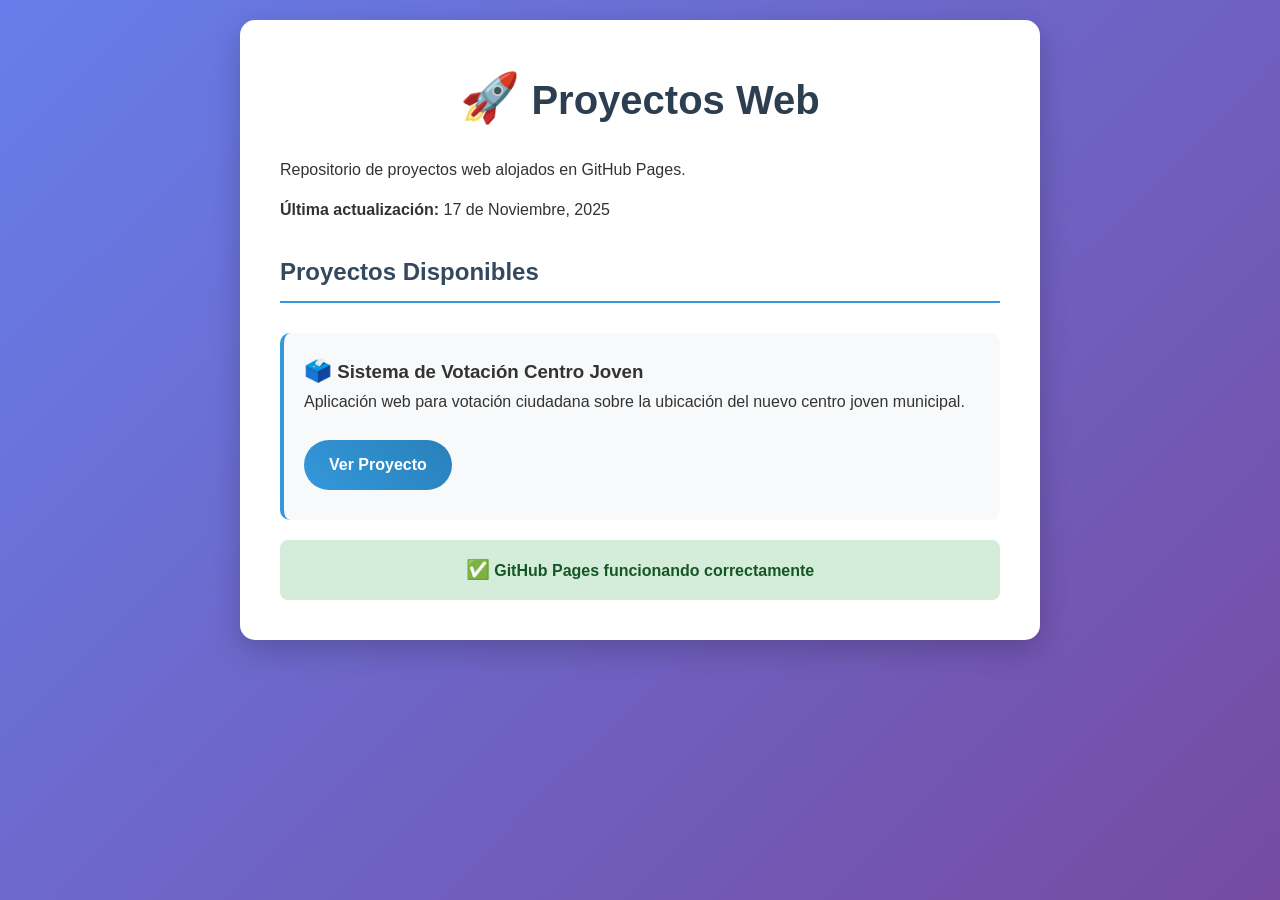
<file: index.html>
<!DOCTYPE html>
<html lang="es">
<head>
    <meta charset="UTF-8">
    <meta name="viewport" content="width=device-width, initial-scale=1.0">
    <title>Página de Prueba - GitHub Pages</title>
    <style>
        * { margin: 0; padding: 0; box-sizing: border-box; }
        body { 
            font-family: -apple-system, BlinkMacSystemFont, 'Segoe UI', Roboto, sans-serif; 
            line-height: 1.6; 
            color: #333; 
            background: linear-gradient(135deg, #667eea 0%, #764ba2 100%);
            min-height: 100vh;
            padding: 20px;
        }
        .container { 
            max-width: 800px; 
            margin: 0 auto; 
            background: white; 
            padding: 40px; 
            border-radius: 15px; 
            box-shadow: 0 10px 30px rgba(0,0,0,0.2);
        }
        h1 { 
            color: #2c3e50; 
            text-align: center; 
            margin-bottom: 20px;
            font-size: 2.5rem;
        }
        h2 {
            color: #34495e;
            margin: 30px 0 15px 0;
            border-bottom: 2px solid #3498db;
            padding-bottom: 10px;
        }
        p { margin-bottom: 15px; }
        .button { 
            display: inline-block; 
            background: linear-gradient(45deg, #3498db, #2980b9);
            color: white; 
            padding: 12px 25px; 
            text-decoration: none; 
            border-radius: 25px; 
            margin: 10px 10px 10px 0;
            transition: all 0.3s ease;
            font-weight: 600;
        }
        .button:hover { 
            transform: translateY(-2px);
            box-shadow: 0 5px 15px rgba(52, 152, 219, 0.4);
        }
        .projects {
            display: grid;
            gap: 20px;
            margin-top: 30px;
        }
        .project-card {
            background: #f8f9fa;
            padding: 20px;
            border-radius: 10px;
            border-left: 4px solid #3498db;
        }
        .status {
            background: #d4edda;
            color: #155724;
            padding: 15px;
            border-radius: 8px;
            margin-top: 20px;
            text-align: center;
            font-weight: 600;
        }
        .emoji { font-size: 1.2em; }
    </style>
</head>
<body>
    <div class="container">
        <h1><span class="emoji">🚀</span> Proyectos Web</h1>
        <p>Repositorio de proyectos web alojados en GitHub Pages.</p>
        <p><strong>Última actualización:</strong> 17 de Noviembre, 2025</p>
        
        <h2>Proyectos Disponibles</h2>
        <div class="projects">
            <div class="project-card">
                <h3><span class="emoji">🗳️</span> Sistema de Votación Centro Joven</h3>
                <p>Aplicación web para votación ciudadana sobre la ubicación del nuevo centro joven municipal.</p>
                <a href="./votacion_centro_joven.html" class="button">Ver Proyecto</a>
            </div>
        </div>
        
        <div class="status">
            <span class="emoji">✅</span> GitHub Pages funcionando correctamente
        </div>
    </div>
</body>
</html>
</file>
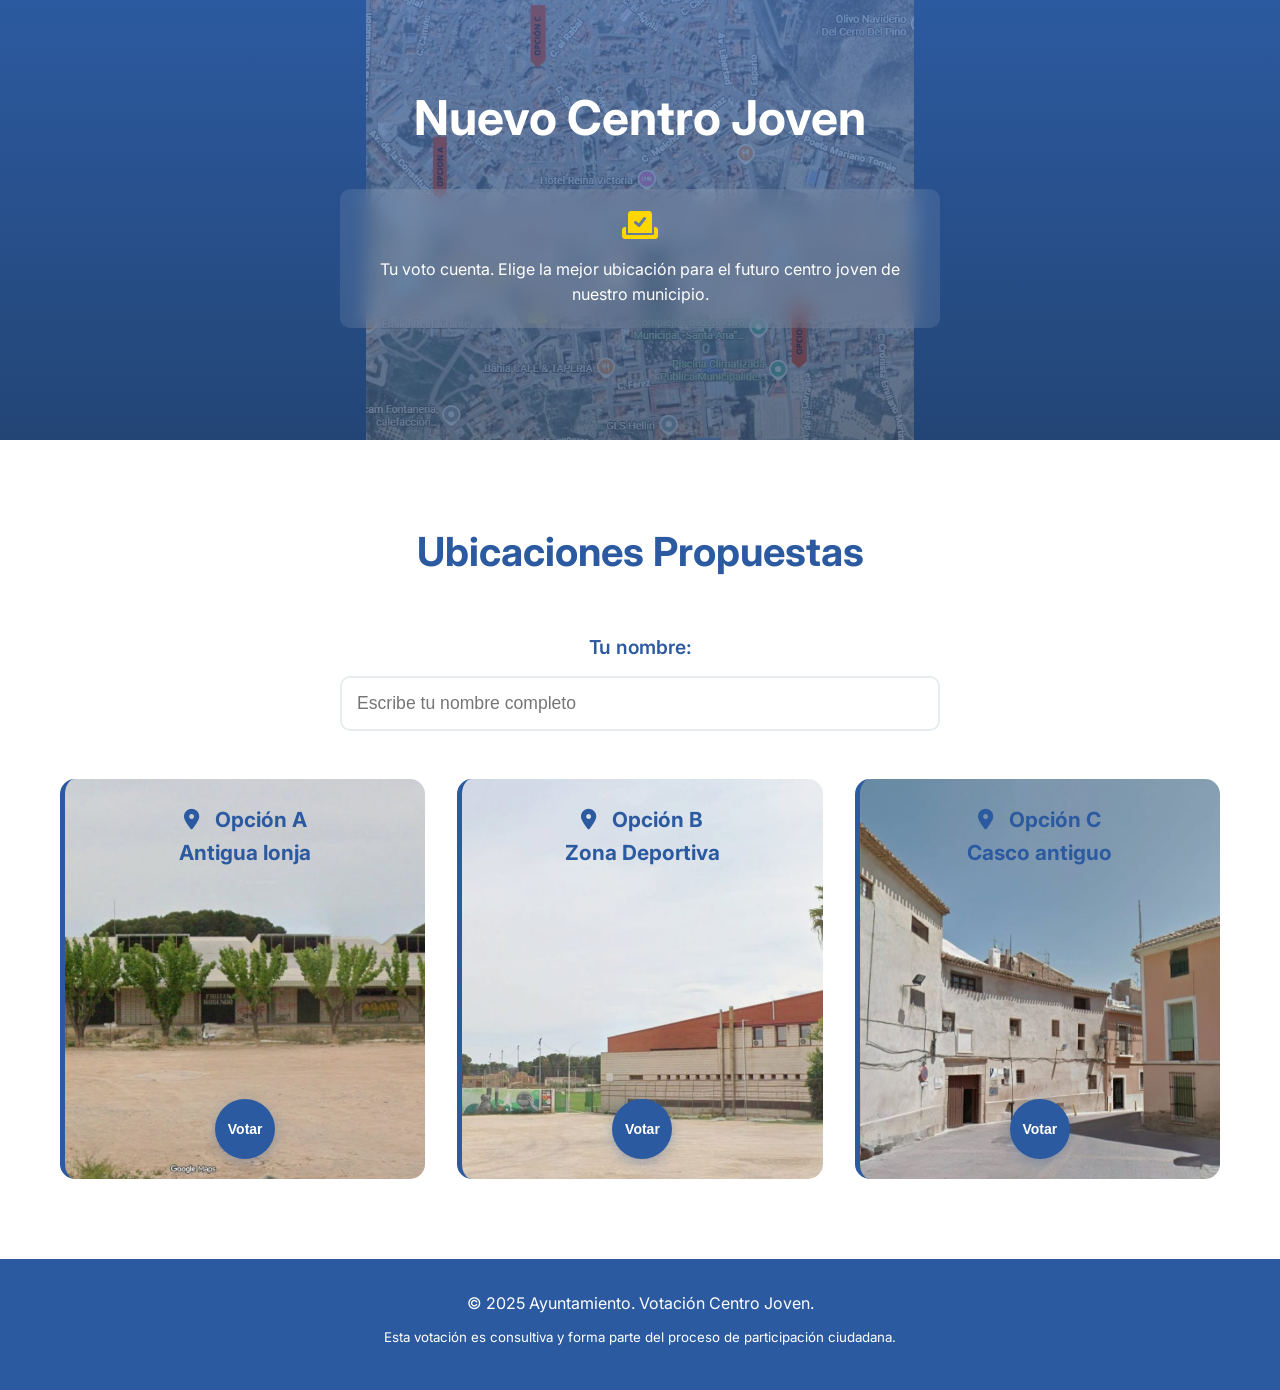
<file: votacion_centro_joven.html>
<!doctype html>
<html lang="es">
  <head>
    <meta charset="UTF-8" />
    <meta name="viewport" content="width=device-width, initial-scale=1.0" />
    <title>Votación Centro Joven - Ayuntamiento</title>
    <link rel="icon" type="image/x-icon" href="./favicon.ico">
    <link rel="stylesheet" href="./style_votacion.css" />
    <link href="https://fonts.googleapis.com/css2?family=Inter:wght@400;600;700&display=swap" rel="stylesheet" />
    <link rel="stylesheet" href="https://cdnjs.cloudflare.com/ajax/libs/font-awesome/6.0.0-beta3/css/all.min.css" />
  </head>
  <body>
    <header class="hero">
      <div class="hero-content">
        <h1>Nuevo Centro Joven</h1>
        <div class="info-box">
          <i class="fas fa-vote-yea"></i>
          <p>Tu voto cuenta. Elige la mejor ubicación para el futuro centro joven de nuestro municipio.</p>
        </div>
      </div>
    </header>

    <section id="ubicaciones" class="section locations-section">
      <div class="container">
        <h2>Ubicaciones Propuestas</h2>
        <div class="user-input-section">
          <label for="nombre-usuario">Tu nombre:</label>
          <input type="text" id="nombre-usuario" placeholder="Escribe tu nombre completo" required />
        </div>
        <div class="locations-grid">
          <div class="location-item" style="background-image: url('images/lonja.jpeg')">
            <h3><i class="fas fa-map-marker-alt"></i> Opción A <br />Antigua lonja</h3>
            <button class="vote-button" data-option="0">Votar</button>
          </div>
          <div class="location-item" style="background-image: url('images/piscina_cubierta.jpeg')">
            <h3><i class="fas fa-map-marker-alt"></i> Opción B <br />Zona Deportiva</h3>
            <button class="vote-button" data-option="1">Votar</button>
          </div>
          <div class="location-item" style="background-image: url('images/casco_antiguo.jpeg')">
            <h3><i class="fas fa-map-marker-alt"></i> Opción C <br />Casco antiguo</h3>
            <button class="vote-button" data-option="2">Votar</button>
          </div>
        </div>
      </div>
    </section>

    <section id="votacion" class="section voting-section">
      <div class="container">
        <h2>Emite tu Voto</h2>
        <p>Selecciona tu ubicación preferida para el nuevo centro joven. Solo puedes votar una vez.</p>

        <div id="already-voted" class="already-voted" style="display: none">
          <div class="message-box warning">
            <i class="fas fa-check-circle"></i>
            <h3>Ya has votado</h3>
            <p>Tu voto ha sido registrado correctamente. Gracias por tu participación.</p>
          </div>
        </div>

        <div class="voting-form" id="voting-form-container">
          <form
            id="voting-form"
            action="https://script.google.com/macros/s/AKfycbwHVqJvYClO0NNzn_7xAsB2CUXreSaaaefHEHshpS2HTexaEfC-rGD0W6YgdqSwv8XGVA/exec"
            method="POST"
          >
            <input type="hidden" id="timestamp" name="timestamp" />
            <input type="hidden" id="vote_hash" name="vote_hash" />

            <div class="form-group">
              <label for="nombre">Nombre Completo:</label>
              <input type="text" id="Nombre" name="Nombre" required />
            </div>

            <div class="form-group radio-group">
              <label>Selecciona tu ubicación preferida:</label>
              <div class="vote-options">
                <div class="vote-option">
                  <input type="radio" id="opcion-a" name="ubicacion" value="Centro Histórico" required />
                  <label for="opcion-a">
                    <div class="option-content">
                      <strong>Opción A: Centro Histórico</strong>
                      <span>Plaza Mayor, junto al Ayuntamiento</span>
                    </div>
                  </label>
                </div>
                <div class="vote-option">
                  <input type="radio" id="opcion-b" name="ubicacion" value="Zona Deportiva" required />
                  <label for="opcion-b">
                    <div class="option-content">
                      <strong>Opción B: Zona Deportiva</strong>
                      <span>Junto al Polideportivo Municipal</span>
                    </div>
                  </label>
                </div>
                <div class="vote-option">
                  <input type="radio" id="opcion-c" name="ubicacion" value="Parque Norte" required />
                  <label for="opcion-c">
                    <div class="option-content">
                      <strong>Opción C: Parque Norte</strong>
                      <span>Parque Municipal Norte</span>
                    </div>
                  </label>
                </div>
              </div>
            </div>

            <div class="form-group">
              <label for="comentarios">Comentarios adicionales (opcional):</label>
              <textarea
                id="comentarios"
                name="comentarios"
                rows="3"
                placeholder="Comparte tu opinión sobre la ubicación elegida..."
              ></textarea>
            </div>

            <button type="submit" class="button">Enviar Voto</button>
            <p id="form-message" class="form-message"></p>
          </form>
        </div>
      </div>
    </section>

    <footer>
      <div class="container">
        <p>&copy; 2025 Ayuntamiento. Votación Centro Joven.</p>
        <p><small>Esta votación es consultiva y forma parte del proceso de participación ciudadana.</small></p>
      </div>
    </footer>

    <div id="toast" class="toast"></div>

    <script src="./script_votacion.js"></script>
  </body>
</html>
</file>
<file: style_votacion.css>
/* Reset y configuración base */
* {
  margin: 0;
  padding: 0;
  box-sizing: border-box;
}

body {
  font-family: 'Inter', sans-serif;
  line-height: 1.6;
  color: #333;
  background-color: #f8f9fa;
}

.container {
  max-width: 1200px;
  margin: 0 auto;
  padding: 0 20px;
}

/* Header */
.hero {
  background-color: #2c5aa0;
  background-image:
    linear-gradient(rgba(44, 90, 160, 0.65), rgba(30, 58, 95, 0.65)),
    url('images/mapa.jpeg');
  background-position: center;
  background-size: contain;
  background-repeat: no-repeat;
  color: white;
  padding: 80px 0;
  text-align: center;
}

.hero-content h1 {
  font-size: 3rem;
  font-weight: 700;
  margin-bottom: 1rem;
}

.subtitle {
  font-size: 1.3rem;
  margin-bottom: 2rem;
  opacity: 0.9;
}

.info-box {
  background: rgba(255, 255, 255, 0.1);
  padding: 20px;
  border-radius: 10px;
  margin: 2rem auto;
  max-width: 600px;
  backdrop-filter: blur(10px);
}

.info-box i {
  font-size: 2rem;
  margin-bottom: 1rem;
  color: #ffd700;
}

/* Botones */
.button {
  display: inline-block;
  background: #ffd700;
  color: #2c5aa0;
  padding: 15px 30px;
  text-decoration: none;
  border-radius: 50px;
  font-weight: 600;
  transition: all 0.3s ease;
  border: none;
  cursor: pointer;
  font-size: 1.1rem;
}

.button:hover {
  background: #ffed4e;
  transform: translateY(-2px);
  box-shadow: 0 5px 15px rgba(255, 215, 0, 0.4);
}

/* Secciones */
.section {
  padding: 80px 0;
}

.section h2 {
  text-align: center;
  font-size: 2.5rem;
  margin-bottom: 3rem;
  color: #2c5aa0;
}

/* Ubicaciones */
.locations-section {
  background: white;
}

.user-input-section {
  max-width: 600px;
  margin: 0 auto 3rem;
  text-align: center;
}

.user-input-section label {
  display: block;
  margin-bottom: 0.8rem;
  font-weight: 600;
  color: #2c5aa0;
  font-size: 1.2rem;
}

.user-input-section input {
  width: 100%;
  padding: 15px;
  border: 2px solid #e9ecef;
  border-radius: 10px;
  font-size: 1.1rem;
  transition: border-color 0.3s ease;
}

.user-input-section input:focus {
  outline: none;
  border-color: #2c5aa0;
}

.locations-grid {
  display: grid;
  grid-template-columns: repeat(auto-fit, minmax(350px, 1fr));
  gap: 2rem;
  margin-top: 2rem;
}

.location-item {
  background: #f8f9fa;
  padding: 0;
  border-radius: 15px;
  border-left: 5px solid #2c5aa0;
  transition: transform 0.3s ease;
  overflow: hidden;
  background-size: cover;
  background-position: center;
  min-height: 400px;
  display: flex;
  flex-direction: column;
  justify-content: space-between;
}

.vote-button {
  background: #2c5aa0;
  color: white;
  border: none;
  width: 60px;
  height: 60px;
  border-radius: 50%;
  font-size: 14px;
  font-weight: 600;
  cursor: pointer;
  transition: all 0.3s ease;
  margin: 20px auto;
  display: flex;
  align-items: center;
  justify-content: center;
  box-shadow: 0 4px 12px rgba(44, 90, 160, 0.3);
}

.vote-button:hover {
  background: #1e3a5f;
  transform: scale(1.1);
  box-shadow: 0 6px 20px rgba(44, 90, 160, 0.4);
}

.vote-button:active {
  transform: scale(0.95);
}

/* Toast notifications */
.toast {
  position: fixed;
  top: 20px;
  right: 20px;
  background: #2c5aa0;
  color: white;
  padding: 15px 20px;
  border-radius: 8px;
  box-shadow: 0 4px 12px rgba(0, 0, 0, 0.15);
  transform: translateX(400px);
  transition: transform 0.3s ease;
  z-index: 1000;
  max-width: 300px;
}

.toast.show {
  transform: translateX(0);
}

.toast.success {
  background: #28a745;
}

.toast.warning {
  background: #ffc107;
  color: #333;
}

.location-item:hover {
  transform: translateY(-5px);
  box-shadow: 0 10px 30px rgba(0, 0, 0, 0.1);
}

.location-item.selected {
  border-left: 5px solid #ffd700;
  box-shadow: 0 10px 30px rgba(44, 90, 160, 0.3);
  transform: scale(1.05);
}

.location-item h3 {
  color: #2c5aa0;
  margin-bottom: 1rem;
  font-size: 1.3rem;
  text-align: center;
  padding: 1.5rem 2rem 0;
}

.location-item h3 i {
  margin-right: 10px;
}

.location-details {
  padding: 0 2rem 2rem;
}

.location-details p {
  margin-bottom: 0.5rem;
}

.location-details strong {
  color: #2c5aa0;
}

/* Sección de votación */
.voting-section {
  display: none;
}

.voting-form {
  max-width: 800px;
  margin: 0 auto;
  background: white;
  padding: 3rem;
  border-radius: 15px;
  box-shadow: 0 10px 30px rgba(0, 0, 0, 0.1);
}

.form-group {
  margin-bottom: 2rem;
}

.form-group label {
  display: block;
  margin-bottom: 0.5rem;
  font-weight: 600;
  color: #2c5aa0;
}

.form-group input,
.form-group textarea {
  width: 100%;
  padding: 12px;
  border: 2px solid #e9ecef;
  border-radius: 8px;
  font-size: 1rem;
  transition: border-color 0.3s ease;
}

.form-group input:focus,
.form-group textarea:focus {
  outline: none;
  border-color: #2c5aa0;
}

.form-group small {
  color: #6c757d;
  font-size: 0.9rem;
}

/* Opciones de voto */
.radio-group {
  display: none;
}

.vote-option {
  position: relative;
}

.vote-option input[type='radio'] {
  position: absolute;
  opacity: 0;
  width: 0;
  height: 0;
}

.vote-option label {
  display: block;
  padding: 1.5rem;
  border: 2px solid #e9ecef;
  border-radius: 10px;
  cursor: pointer;
  transition: all 0.3s ease;
  background: white;
  background-size: cover;
  background-position: center;
  position: relative;
}

.location-item:nth-child(1) label {
  background-image:
    linear-gradient(rgba(255, 255, 255, 0.85), rgba(255, 255, 255, 0.85)), url('images/cruz_caidos.png');
}

.location-item:nth-child(2) label {
  background-image: linear-gradient(rgba(255, 255, 255, 0.85), rgba(255, 255, 255, 0.85)), url('images/lonja.png');
}

.location-item:nth-child(3) label {
  background-image:
    linear-gradient(rgba(255, 255, 255, 0.85), rgba(255, 255, 255, 0.85)), url('images/piscina_cubierta.png');
}

.vote-option label:hover {
  border-color: #2c5aa0;
  background: #f8f9fa;
}

.vote-option input[type='radio']:checked + label {
  border-color: #2c5aa0;
  background: #e3f2fd;
  box-shadow: 0 0 0 3px rgba(44, 90, 160, 0.1);
}

.option-content strong {
  display: block;
  color: #2c5aa0;
  margin-bottom: 0.5rem;
}

.option-content span {
  color: #6c757d;
  font-size: 0.9rem;
}

/* Mensajes */
.form-message {
  margin-top: 1rem;
  padding: 1rem;
  border-radius: 8px;
  text-align: center;
  font-weight: 600;
}

.form-message.success {
  background: #d4edda;
  color: #155724;
  border: 1px solid #c3e6cb;
}

.form-message.error {
  background: #f8d7da;
  color: #721c24;
  border: 1px solid #f5c6cb;
}

.already-voted {
  max-width: 600px;
  margin: 0 auto;
}

.message-box {
  padding: 2rem;
  border-radius: 15px;
  text-align: center;
}

.message-box.warning {
  background: #fff3cd;
  border: 1px solid #ffeaa7;
  color: #856404;
}

.message-box i {
  font-size: 3rem;
  margin-bottom: 1rem;
  color: #28a745;
}

.message-box h3 {
  margin-bottom: 1rem;
  color: #856404;
}

/* Footer */
footer {
  background: #2c5aa0;
  color: white;
  padding: 2rem 0;
  text-align: center;
}

footer p {
  margin-bottom: 0.5rem;
}

/* Responsive */
@media (max-width: 768px) {
  .hero-content h1 {
    font-size: 2rem;
  }

  .subtitle {
    font-size: 1.1rem;
  }

  .section {
    padding: 40px 0;
  }

  .section h2 {
    font-size: 2rem;
  }

  .locations-grid {
    grid-template-columns: 1fr;
  }

  .voting-form {
    padding: 2rem;
  }

  .vote-options {
    gap: 0.8rem;
  }

  .vote-option label {
    padding: 1rem;
  }
}
</file>
